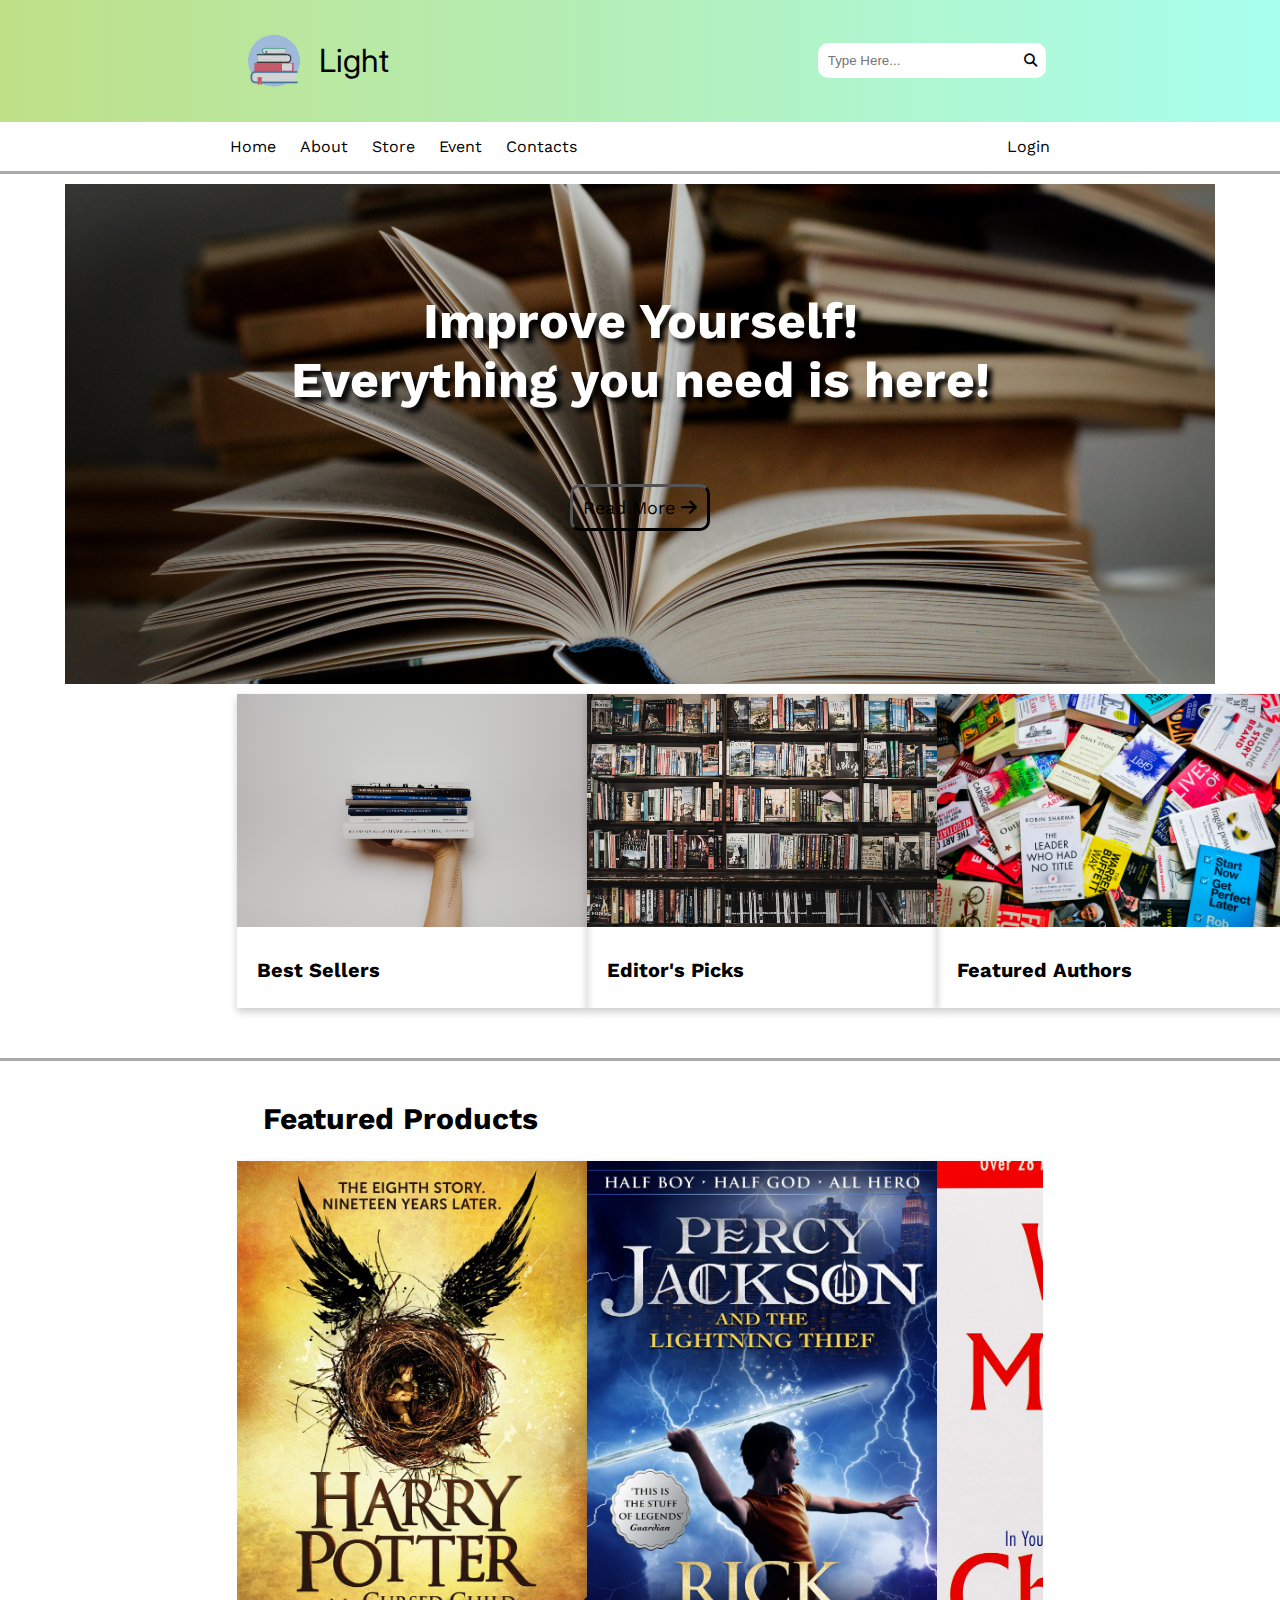
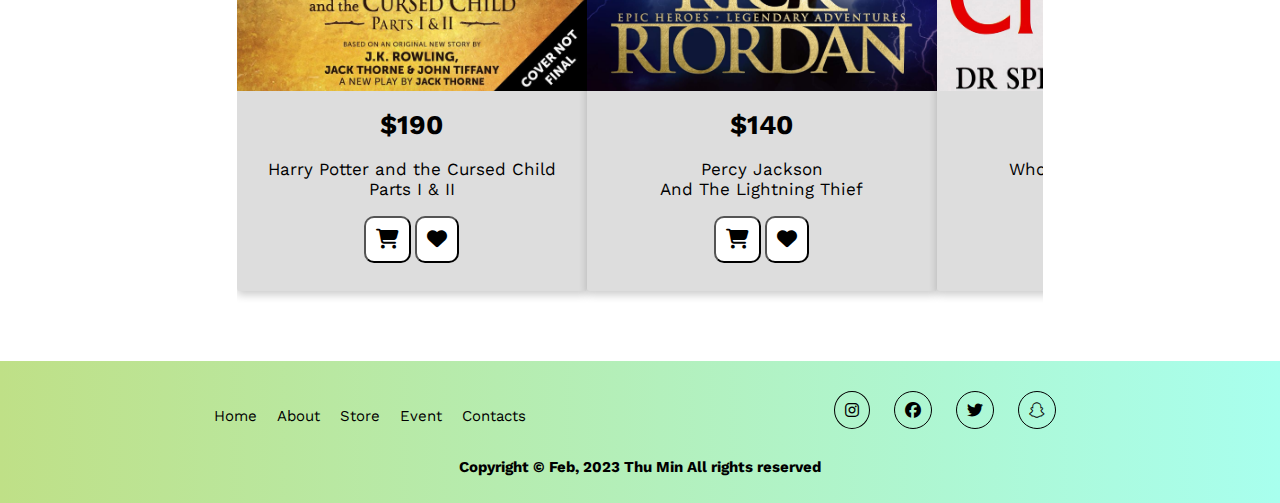
<file: index.html>
<!DOCTYPE html>
<html>
<head>
	<meta charset="utf-8">
	<meta name="viewport" content="width=device-width, initial-scale=1">
	<title>Light</title>
	<link rel="icon" href="img/logo.png" type="image/png">
	<link rel="stylesheet" type="text/css" href="style.css">
	<link rel="stylesheet" href="https://cdnjs.cloudflare.com/ajax/libs/font-awesome/6.3.0/css/all.min.css">
</head>

<body>
  	<!-- Header -->
	<div class="header">
		<div id="logo">
			<img src="img/logo.png" class="logoImg" alt="">
			<h1 class="brandName">Light</h1>
		</div>

		<div class="searchBar">
			<input type="text" name="" placeholder="Type Here...">
			<button>
				<i class="fa-solid fa-search"></i>
			</button>
		</div>
	</div>
  	<!-- Header -->

  	<!-- Navbar -->
	<div class="navbar">
		<nav>
			<div class="firstPart">
				<a href="index.html">Home</a>
				<a href="aboutUsPage.html">About</a>
				<a href="storePage.html">Store</a>
				<a href="eventPage.html">Event</a>
				<a href="contactPage.html">Contacts</a>
			</div>
			<div class="secondPart">
				<a href="loginPage.html">
					Login
				</a>
			</div>
		</nav>
	</div>
  	<!-- Navbar -->

	<!-- Home Page -->
	<div class="home">
		<img src="img/img1.jpg" alt="" class="homeImg1">
		<img src="img/img2.jpg" alt="" class="homeImg2">

		<h2 class="text1">
			Improve Yourself! 
		<br> 
			Everything you need is here!
		</h2>

		<a href="aboutUsPage.html">
			<button>Read More <i class="fa-solid fa-arrow-right"></i></button>
		</a>
	</div>

	<div class="homeRow">
		<div class="col">
			<img src="img/img6.jpg">
			<div>
				<h4>Best Sellers</h4>
			</div>
		</div>
		<div class="col">
			<img src="img/img7.jpg">
			<h4>Editor's Picks</h4>
		</div>
		<div class="col">
			<img src="img/img8.jpg">
			<h4>Featured Authors</h4>
		</div>
	</div>
	<!-- Home Page -->

  	<div class="line"></div>

	<!-- Featured Books -->
	<div class="feature">
		<h4>Featured Products</h4>
		<div class="featureCard">
			<div class="card">
				<div class="tools">
					<img src="img/img9.jpeg">
				</div>
				<div class="cardContent">
					<h1>$190</h1>
					<p>
						Harry Potter and the Cursed Child <br>
						Parts I & II
					</p>
					<button>
						<i class="fa-solid fa-cart-shopping"></i>
					</button>
					<button>
						<i class="fa-solid fa-heart"></i>
					</button>
				</div>
			</div>
			<div class="card">
				<div class="tools">
					<img src="img/img10.jpg">
				</div>
				<div class="cardContent">
					<h1>$140</h1>
					<p>
						Percy Jackson  <br>
						And The Lightning Thief
					</p>
					<button>
						<i class="fa-solid fa-cart-shopping"></i>
					</button>
					<button>
						<i class="fa-solid fa-heart"></i>
					</button>
				</div>
				</div>
				<div class="card">
				<div class="tools">
					<img src="img/img11.jpg">
				</div>
				<div class="cardContent">
					<h1>$200</h1>
					<p>
						Who Moved My Cheese?
						<br>
						<br>
					</p>
					<button>
						<i class="fa-solid fa-cart-shopping"></i>
					</button>
					<button>
						<i class="fa-solid fa-heart"></i>
					</button>
				</div>
				</div>
		</div>
	</div>
	<!-- Featured Books -->

	<!-- Footer -->
	<div class="footer">
		<div class="topTwo">
			<div class="footerNav">
				<ul>
					<li>
						<a href="index.html">Home</a>
					</li>
					<li>
						<a href="aboutUsPage.html">About</a>
					</li>
					<li>
						<a href="storePage.html">Store</a>
					</li>
					<li>
						<a href="eventPage.html">Event</a>
					</li>
					<li>
						<a href="contactPage.html">Contacts</a>
					</li>
				</ul>
			</div>
			<div class="socialMedia">
				<div class="circleIcon">
					<i class="fa-brands fa-instagram"></i>
					<i class="fa-brands fa-facebook"></i>
					<i class="fa-brands fa-twitter"></i>
					<i class="fa-brands fa-snapchat"></i>
				</div>
			</div>
		</div>
		
		<div class="copyRight">
			<h4>Copyright &copy; Feb, 2023 Thu Min All rights reserved</h4>
		</div>
	</div>
  <!-- Footer -->
  <script src="https://cdn.pulse.is/livechat/loader.js" data-live-chat-id="651e48bd6b8c2011bb008260" async></script>
</body>

</html>
</file>
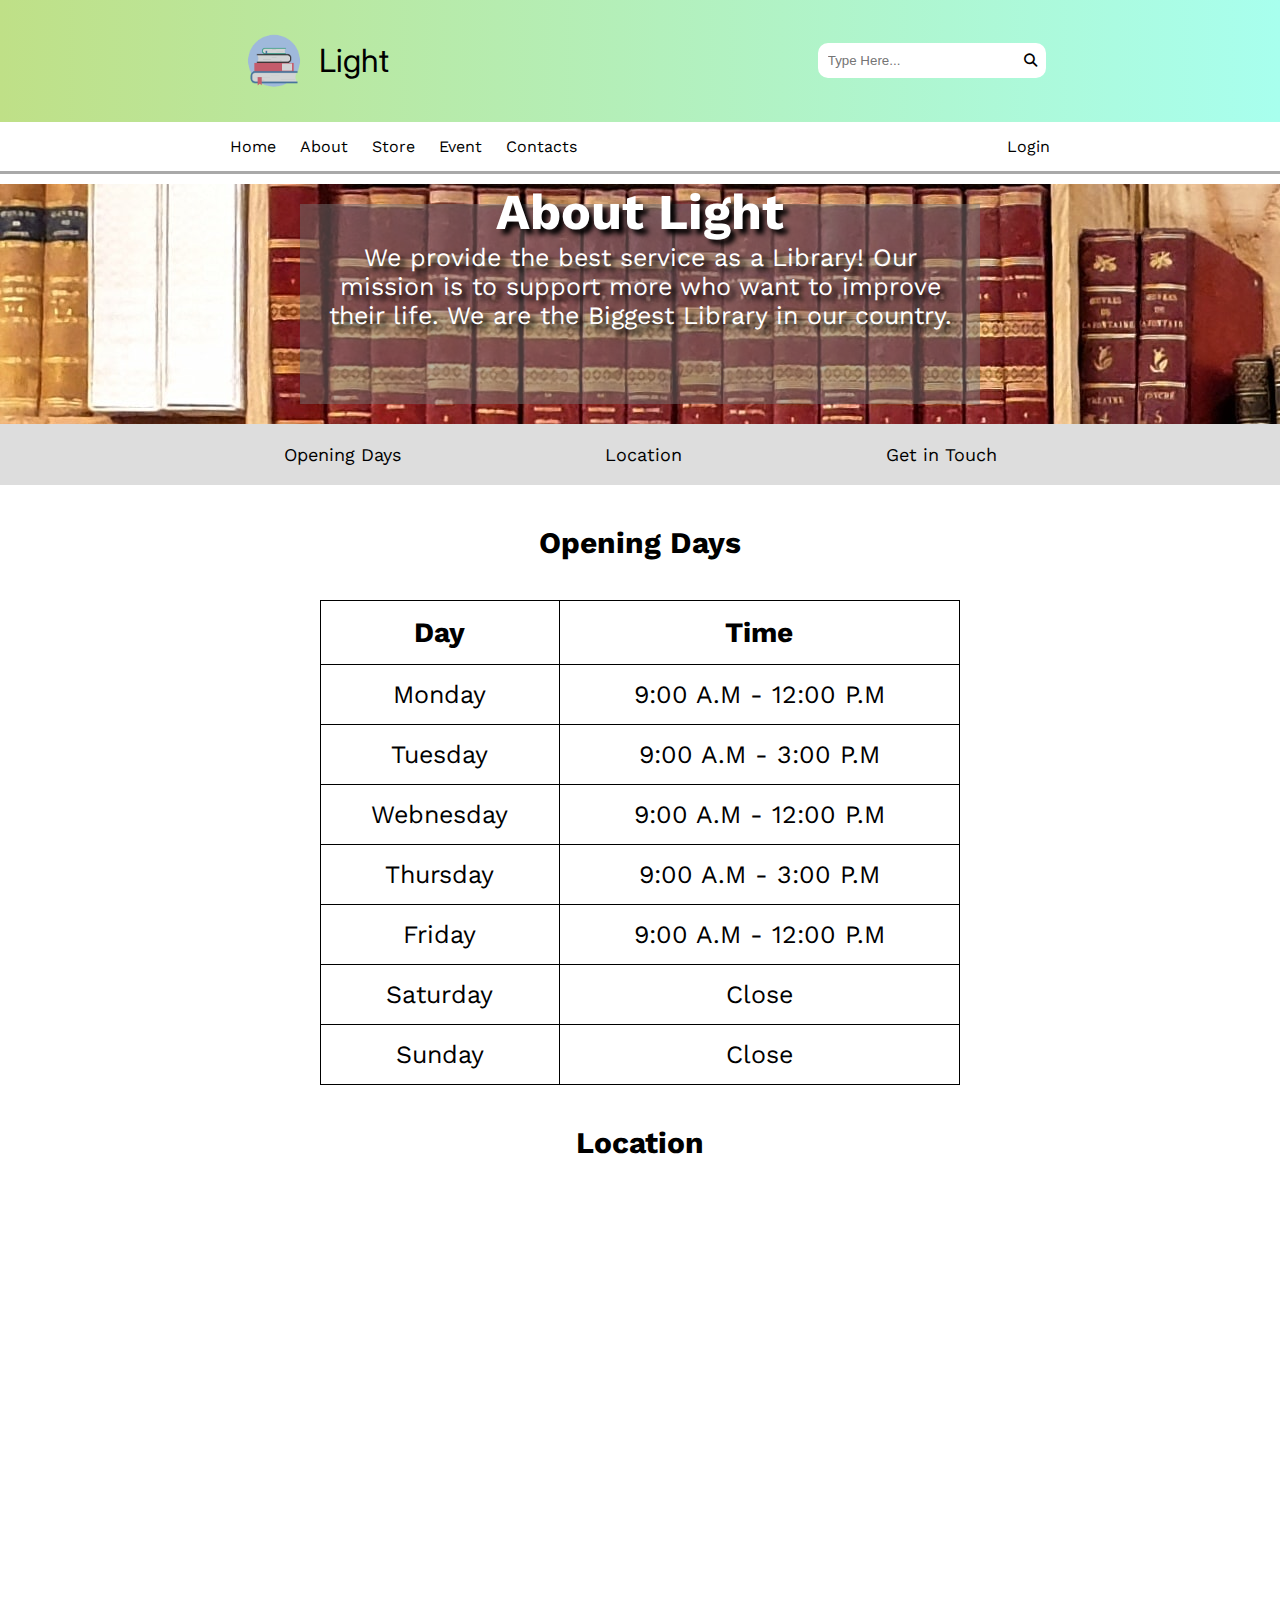
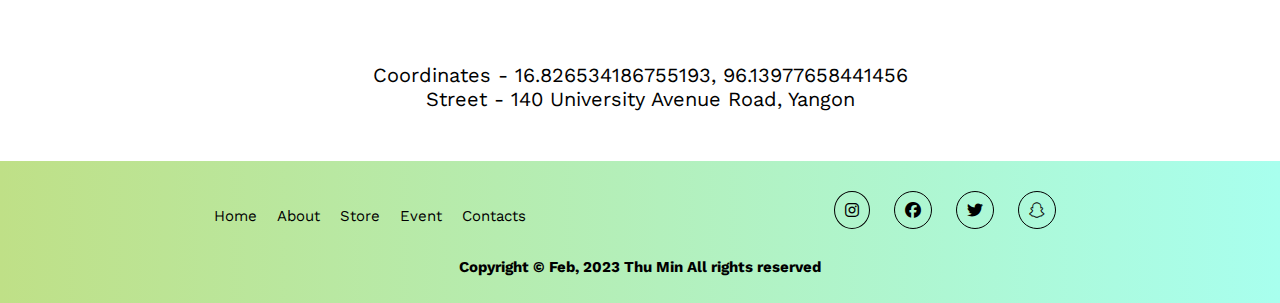
<file: aboutUsPage.html>
<!DOCTYPE html>
<html lang="en">
<head>
    <meta charset="UTF-8">
    <meta http-equiv="X-UA-Compatible" content="IE=edge">
    <meta name="viewport" content="width=device-width, initial-scale=1.0">
    <title>Light</title>
	<link rel="icon" href="img/logo.png" type="image/png">
    <link rel="stylesheet" type="text/css" href="style.css">
	<link rel="stylesheet" href="https://cdnjs.cloudflare.com/ajax/libs/font-awesome/6.3.0/css/all.min.css">
</head>
<body>
    <!-- Header -->
	<div class="header">
		<div id="logo">
			<img src="img/logo.png" class="logoImg" alt="">
			<h1 class="brandName">Light</h1>
		</div>

		<div class="searchBar">
			<input type="text" name="" placeholder="Type Here...">
			<button>
				<i class="fa-solid fa-search"></i>
			</button>
		</div>
	</div>
  	<!-- Header -->

  	<!-- Navbar -->
	<div class="navbar">
		<nav>
			<div class="firstPart">
				<a href="index.html">Home</a>
				<a href="aboutUsPage.html">About</a>
				<a href="storePage.html">Store</a>
				<a href="eventPage.html">Event</a>
				<a href="contactPage.html">Contacts</a>
			</div>
			<div class="secondPart">
				<a href="loginPage.html">
					Login
				</a>
			</div>
		</nav>
	</div>
  	<!-- Navbar -->

	<!-- About Us Header -->
    <div class="aboutUs">
        <div class="bg">
            <div class="color"></div>
            <h4>About Light</h4>
            <p>
                We provide the best service as a Library! Our mission is to support more who want to improve their life. We are the Biggest Library in our country.
            </p>
        </div>
    </div>
	<!-- About Us Header -->

	<!-- About Us Navbar -->
    <div class="information">
        <a href="#openDays">Opening Days</a>
        <a href="#location">Location</a>
        <a href="contactPage.html">Get in Touch</a>
    </div>
	<!-- About Us Navbar -->

	<!-- Opening Days -->
    <div class="openDays" id="openDays">
        <h4>Opening Days</h4>
		<table>
			<thead>
				<tr>
					<th>Day</th>
					<th>Time</th>
				</tr>
			</thead>
			<tbody>
				<tr>
					<td>Monday</td>
					<td>9:00 A.M - 12:00 P.M</td>
				</tr>
				<tr>
					<td>Tuesday</td>
					<td>9:00 A.M - 3:00 P.M</td>
				</tr>
				<tr>
					<td>Webnesday</td>
					<td>9:00 A.M - 12:00 P.M</td>
				</tr>
				<tr>
					<td>Thursday</td>
					<td>9:00 A.M - 3:00 P.M</td>
				</tr>
				<tr>
					<td>Friday</td>
					<td>9:00 A.M - 12:00 P.M</td>
				</tr>
				<tr>
					<td>Saturday</td>
					<td>Close</td>
				</tr>
				<tr>
					<td>Sunday</td>
					<td>Close</td>
				</tr>
			</tbody>
		</table>
    </div>
	<!-- Opening Days -->

	<!-- Location -->
    <div class="location" id="location">
        <h4>Location</h4>
        <iframe src="https://www.google.com/maps/embed?pb=!1m18!1m12!1m3!1d3819.0011713313593!2d96.13755571537897!3d16.826297988417185!2m3!1f0!2f0!3f0!3m2!1i1024!2i768!4f13.1!3m3!1m2!1s0x30c194b22e87ed41%3A0x655da66eea7968b9!2zQW1lcmljYW4gQ2VudGVyIFlhbmdvbiDhgKHhgJnhgLHhgJvhgK3hgIDhgJThgLrhgIXhgIThgLrhgJDhgKwo4YCb4YCU4YC64YCA4YCv4YCU4YC6KQ!5e0!3m2!1sen!2smm!4v1676828414385!5m2!1sen!2smm" width="600" height="450" style="border:0;" allowfullscreen="" loading="lazy" referrerpolicy="no-referrer-when-downgrade"></iframe>
		<p>Coordinates - 16.826534186755193, 96.13977658441456</p>
		<p>Street - 140 University Avenue Road, Yangon</p>
    </div>
	<!-- Location -->

    <!-- Footer -->
	<div class="footer">
		<div class="topTwo">
			<div class="footerNav">
				<ul>
					<li>
						<a href="index.html">Home</a>
					</li>
					<li>
						<a href="aboutUsPage.html">About</a>
					</li>
					<li>
						<a href="storePage.html">Store</a>
					</li>
					<li>
						<a href="eventPage.html">Event</a>
					</li>
					<li>
						<a href="contactPage.html">Contacts</a>
					</li>
				</ul>
			</div>
			<div class="socialMedia">
				<div class="circleIcon">
					<i class="fa-brands fa-instagram"></i>
					<i class="fa-brands fa-facebook"></i>
					<i class="fa-brands fa-twitter"></i>
					<i class="fa-brands fa-snapchat"></i>
				</div>
			</div>
		</div>
		
		<div class="copyRight">
			<h4>Copyright &copy; Feb, 2023 Thu Min All rights reserved</h4>
		</div>
	</div>
  <!-- Footer -->
</body>
</html>
</file>
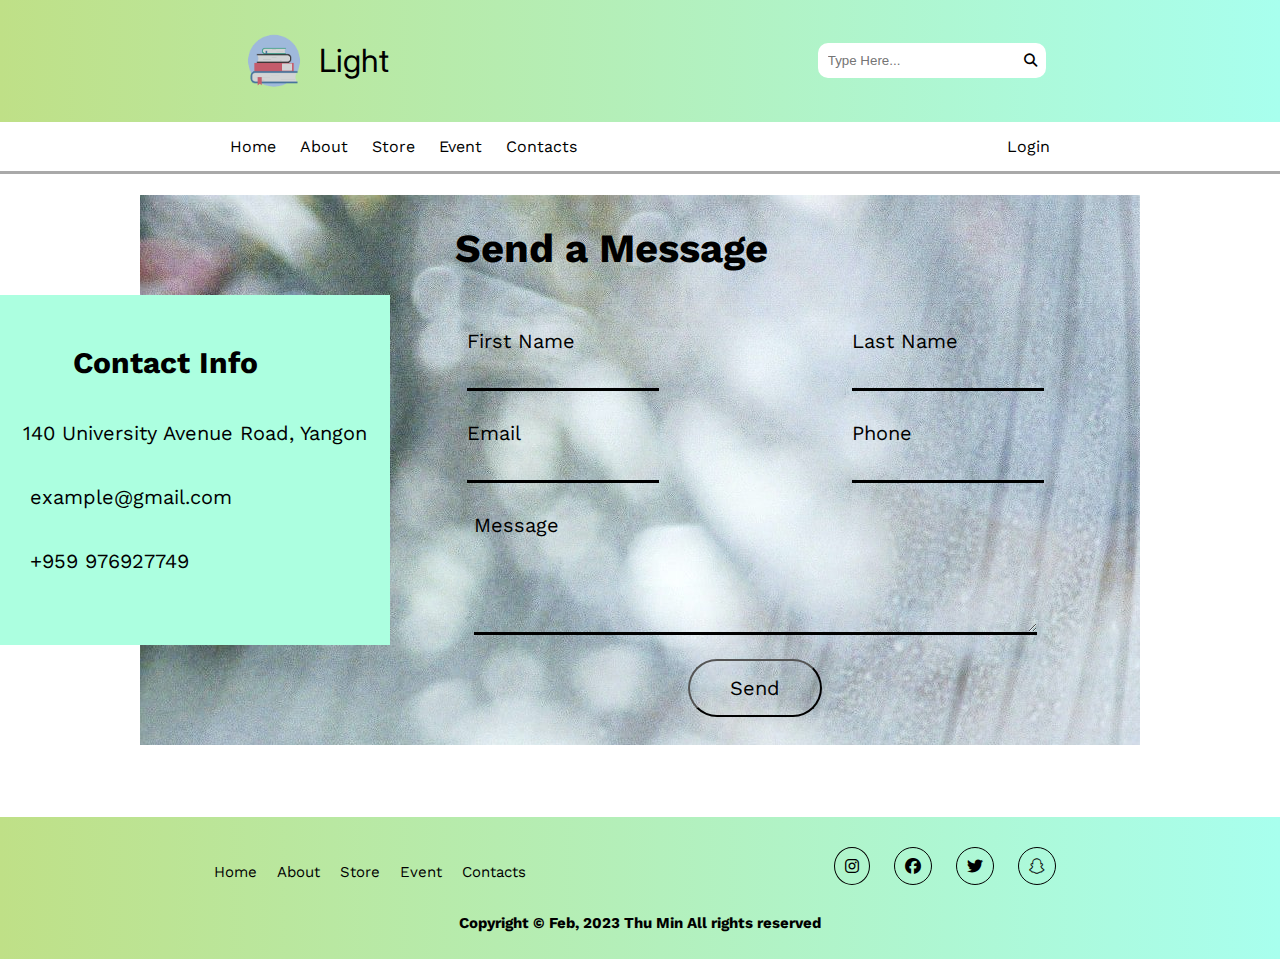
<file: contactPage.html>
<!DOCTYPE html>
<html lang="en">
<head>
    <meta charset="UTF-8">
    <meta http-equiv="X-UA-Compatible" content="IE=edge">
    <meta name="viewport" content="width=device-width, initial-scale=1.0">
    <title>Light</title>
	<link rel="icon" href="img/logo.png" type="image/png">
    <link rel="stylesheet" type="text/css" href="style.css">
	<link rel="stylesheet" href="https://cdnjs.cloudflare.com/ajax/libs/font-awesome/6.3.0/css/all.min.css">
</head>
<body>
    <!-- Header -->
	<div class="header">
		<div id="logo">
			<img src="img/logo.png" class="logoImg" alt="">
			<h1 class="brandName">Light</h1>
		</div>

		<div class="searchBar">
			<input type="text" name="" placeholder="Type Here...">
			<button>
				<i class="fa-solid fa-search"></i>
			</button>
		</div>
	</div>
  	<!-- Header -->

  	<!-- Navbar -->
	<div class="navbar">
		<nav>
			<div class="firstPart">
				<a href="index.html">Home</a>
				<a href="aboutUsPage.html">About</a>
				<a href="storePage.html">Store</a>
				<a href="eventPage.html">Event</a>
				<a href="contactPage.html">Contacts</a>
			</div>
			<div class="secondPart">
				<a href="loginPage.html">
					Login
				</a>
			</div>
		</nav>
	</div>
  	<!-- Navbar -->

	<!-- Contact -->
    <div class="contact">
        <div class="firstContact">
            <div class="form">
                <h1>Send a Message</h1>
                <div >
                    <div class="formList">
						<div >
							<label for="">First Name</label>
							<input type="text">
						</div>
						<div>
							<label for="">Last Name</label>
							<input type="text">
						</div>
					</div>
                    <div class="formList">
                        <div>
                            <label for="">Email</label>
                            <input type="text">
                        </div>
                        <div>
                            <label for="">Phone</label>
                            <input type="text">
                        </div>
                    </div>
                    <div class="formListLast">
                        <div>
							<label for="">Message</label>
							<textarea name="" id="" cols="66.8" rows="5"></textarea>
						</div>
					</div>
					<div class="btn">
						<button>Send</button>
					</div>
                </div>
            </div>
        </div>

        <div class="secondContact">
            <h1>Contact Info</h1>
            <div class="contactInfo">
                <i class="fa-solid fa-location-dot"></i>
                <p>140 University Avenue Road, Yangon</p>
            </div>
            <div class="contactInfo">
                <i class="fa-solid fa-envelope-open-text"></i>
                <p>example@gmail.com</p>
            </div>
            <div class="contactInfo">
                <i class="fa-solid fa-phone"></i>
                <p>+959 976927749</p>
            </div>
        </div>
    </div>
	<!-- Contact -->   

    <!-- Footer -->
	<div class="footer">
		<div class="topTwo">
			<div class="footerNav">
				<ul>
					<li>
						<a href="index.html">Home</a>
					</li>
					<li>
						<a href="aboutUsPage.html">About</a>
					</li>
					<li>
						<a href="storePage.html">Store</a>
					</li>
					<li>
						<a href="eventPage.html">Event</a>
					</li>
					<li>
						<a href="contactPage.html">Contacts</a>
					</li>
				</ul>
			</div>
			<div class="socialMedia">
				<div class="circleIcon">
					<i class="fa-brands fa-instagram"></i>
					<i class="fa-brands fa-facebook"></i>
					<i class="fa-brands fa-twitter"></i>
					<i class="fa-brands fa-snapchat"></i>
				</div>
			</div>
		</div>
		
		<div class="copyRight">
			<h4>Copyright &copy; Feb, 2023 Thu Min All rights reserved</h4>
		</div>
	</div>
  <!-- Footer -->
</body>
</html>
</file>
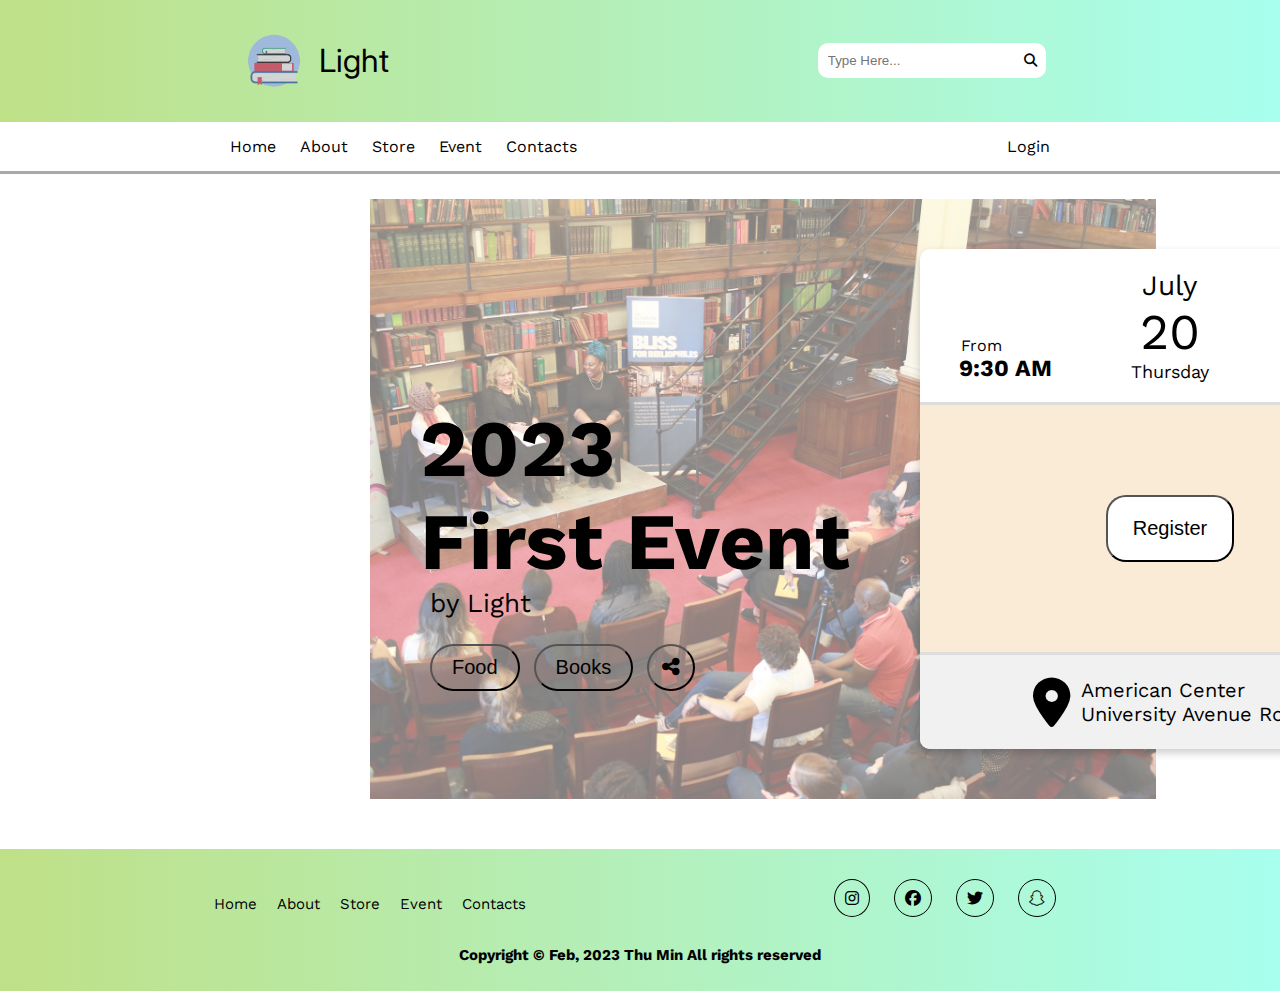
<file: eventPage.html>
<!DOCTYPE html>
<html lang="en">
<head>
    <meta charset="UTF-8">
    <meta http-equiv="X-UA-Compatible" content="IE=edge">
    <meta name="viewport" content="width=device-width, initial-scale=1.0">
    <title>Light</title>
	<link rel="icon" href="img/logo.png" type="image/png">
    <link rel="stylesheet" type="text/css" href="style.css">
	<link rel="stylesheet" href="https://cdnjs.cloudflare.com/ajax/libs/font-awesome/6.3.0/css/all.min.css">
</head>
<body>
    <!-- Header -->
	<div class="header">
		<div id="logo">
			<img src="img/logo.png" class="logoImg" alt="">
			<h1 class="brandName">Light</h1>
		</div>

		<div class="searchBar">
			<input type="text" name="" placeholder="Type Here...">
			<button>
				<i class="fa-solid fa-search"></i>
			</button>
		</div>
	</div>
  	<!-- Header -->

  	<!-- Navbar -->
	<div class="navbar">
		<nav>
			<div class="firstPart">
				<a href="index.html">Home</a>
				<a href="aboutUsPage.html">About</a>
				<a href="storePage.html">Store</a>
				<a href="eventPage.html">Event</a>
				<a href="contactPage.html">Contacts</a>
			</div>
			<div class="secondPart">
				<a href="loginPage.html">
					Login
				</a>
			</div>
		</nav>
	</div>
  	<!-- Navbar -->

	<!-- Event -->
    <div class="event"> 
        <img src="img/img25.jpg" alt="">

        <div class="eventText">
            <h1>2023 <br> First Event</h1>
            <p>by Light</p>

			<button class="food">
				Food
			</button>

			<button class="book">
				Books
			</button>

            <button class="share">
                <i class="fa-solid fa-share-nodes"></i>
			</button>
        </div>

		<div class="eventCard">
			<div class="topPart">
				<div class="from">
					<p>From</p>
					<h1>9:30 AM</h1>
				</div>
				<div class="date">
					<p class="p1">July</p>
					<p class="p2">20</p>
					<p class="p3">Thursday</p>
				</div>
				<div class="to">
					<p>To</p>
					<h1>6:30 PM</h1>
				</div>
			</div>
			<div class="middlePart">
				<button>Register</button>
			</div>
			<div class="bottomPart">
				<div class="location">
					<i class="fa-solid fa-location-dot"></i>
					<p>American Center <br> University Avenue Road </p>
				</div>
			</div>
		</div>
    </div>
	<!-- Event -->

    <!-- Footer -->
	<div class="footer">
		<div class="topTwo">
			<div class="footerNav">
				<ul>
					<li>
						<a href="index.html">Home</a>
					</li>
					<li>
						<a href="aboutUsPage.html">About</a>
					</li>
					<li>
						<a href="storePage.html">Store</a>
					</li>
					<li>
						<a href="eventPage.html">Event</a>
					</li>
					<li>
						<a href="contactPage.html">Contacts</a>
					</li>
				</ul>
			</div>
			<div class="socialMedia">
				<div class="circleIcon">
					<i class="fa-brands fa-instagram"></i>
					<i class="fa-brands fa-facebook"></i>
					<i class="fa-brands fa-twitter"></i>
					<i class="fa-brands fa-snapchat"></i>
				</div>
			</div>
		</div>
		
		<div class="copyRight">
			<h4>Copyright &copy; Feb, 2023 Thu Min All rights reserved</h4>
		</div>
	</div>
  <!-- Footer -->
</body>
</html>
</file>
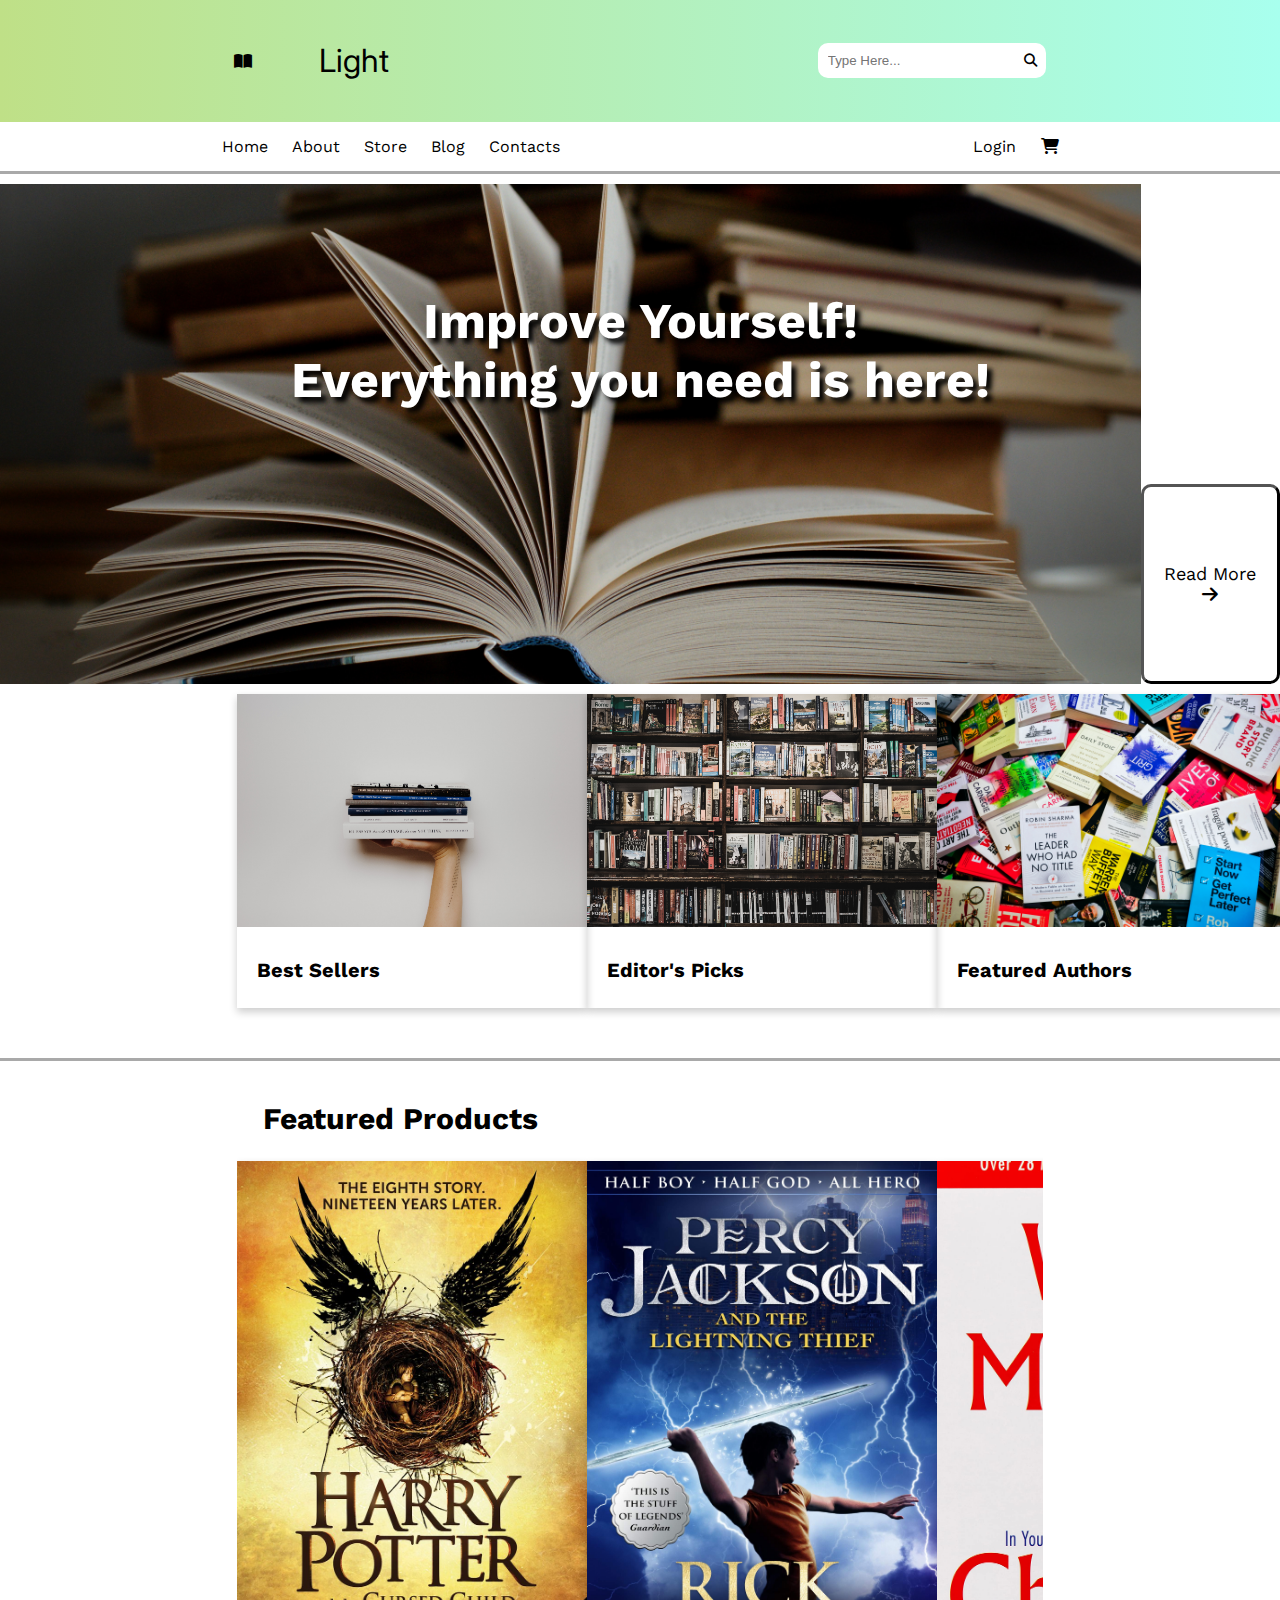
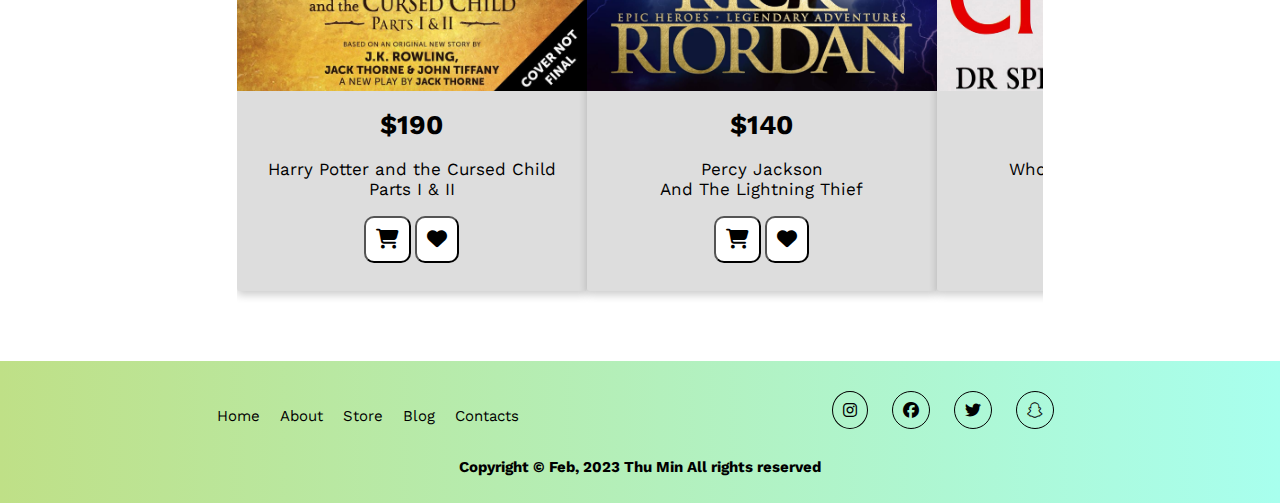
<file: homePage.html>
<!DOCTYPE html>
<html>
<head>
	<meta charset="utf-8">
	<meta name="viewport" content="width=device-width, initial-scale=1">
	<title>Light</title>
	<link rel="stylesheet" type="text/css" href="style.css">
	<link rel="stylesheet" href="https://cdnjs.cloudflare.com/ajax/libs/font-awesome/6.3.0/css/all.min.css">
</head>

<body>
  	<!-- Header -->
	<div class="header">
		<div id="logo">
			<i class="fa-solid fa-book-open logoImg"></i>
			<h1 class="brandName">Light</h1>
		</div>

		<div class="searchBar">
			<input type="text" name="" placeholder="Type Here...">
			<button>
				<i class="fa-solid fa-search"></i>
			</button>
		</div>
	</div>
  	<!-- Header -->

  	<!-- Navbar -->
	<div class="navbar">
		<nav>
			<div class="firstPart">
				<a href="homePage.html">Home</a>
				<a href="aboutUsPage.html">About</a>
				<a href="">Store</a>
				<a href="">Blog</a>
				<a href="contactPage.html">Contacts</a>
			</div>
			<div class="secondPart">
				<a href="loginPage.html">
					Login
				</a>
				<a href="">
					<i class="fa-solid fa-cart-shopping"></i>
				</a>
			</div>
		</nav>
	</div>
  	<!-- Navbar -->

	<!-- Home Page -->
	<div class="home">
		<img src="img/img1.jpg" alt="" class="homeImg1">
		<img src="img/img2.jpg" alt="" class="homeImg2">

		<h2 class="text1">
		Improve Yourself! 
		<br> 
		Everything you need is here!
		</h2>

		<button>Read More <i class="fa-solid fa-arrow-right"></i></button>
	</div>

	<div class="homeRow">
		<div class="col">
			<img src="img/img6.jpg">
			<div>
				<h4>Best Sellers</h4>
			</div>
		</div>
		<div class="col">
			<img src="img/img7.jpg">
			<h4>Editor's Picks</h4>
		</div>
		<div class="col">
			<img src="img/img8.jpg">
			<h4>Featured Authors</h4>
		</div>
	</div>
	<!-- Home Page -->

  	<div class="line"></div>

	<!-- Featured Books -->
	<div class="feature">
		<h4>Featured Products</h4>
		<div class="featureCard">
			<div class="card">
				<div class="tools">
					<img src="img/img9.jpeg">
				</div>
				<div class="cardContent">
					<h1>$190</h1>
					<p>
						Harry Potter and the Cursed Child <br>
						Parts I & II
					</p>
					<button>
						<i class="fa-solid fa-cart-shopping"></i>
					</button>
					<button>
						<i class="fa-solid fa-heart"></i>
					</button>
				</div>
			</div>
			<div class="card">
				<div class="tools">
					<img src="img/img10.jpg">
				</div>
				<div class="cardContent">
					<h1>$140</h1>
					<p>
						Percy Jackson  <br>
						And The Lightning Thief
					</p>
					<button>
						<i class="fa-solid fa-cart-shopping"></i>
					</button>
					<button>
						<i class="fa-solid fa-heart"></i>
					</button>
				</div>
				</div>
				<div class="card">
				<div class="tools">
					<img src="img/img11.jpg">
				</div>
				<div class="cardContent">
					<h1>$200</h1>
					<p>
						Who Moved My Cheese?
						<br>
						<br>
					</p>
					<button>
						<i class="fa-solid fa-cart-shopping"></i>
					</button>
					<button>
						<i class="fa-solid fa-heart"></i>
					</button>
				</div>
				</div>
		</div>
	</div>
	<!-- Featured Books -->

	<!-- Footer -->
	<div class="footer">
		<div class="topTwo">
			<div class="footerNav">
				<ul>
					<li>
						<a href="homePage.html">Home</a>
					</li>
					<li>
						<a href="aboutUsPage.html">About</a>
					</li>
					<li>
						<a href="homePage.html">Store</a>
					</li>
					<li>
						<a href="homePage.html">Blog</a>
					</li>
					<li>
						<a href="contactPage.html">Contacts</a>
					</li>
				</ul>
			</div>
			<div class="socialMedia">
				<div class="circleIcon">
					<i class="fa-brands fa-instagram"></i>
					<i class="fa-brands fa-facebook"></i>
					<i class="fa-brands fa-twitter"></i>
					<i class="fa-brands fa-snapchat"></i>
				</div>
			</div>
		</div>
		
		<div class="copyRight">
			<h4>Copyright &copy; Feb, 2023 Thu Min All rights reserved</h4>
		</div>
	</div>
  <!-- Footer -->

</body>

</html>
</file>
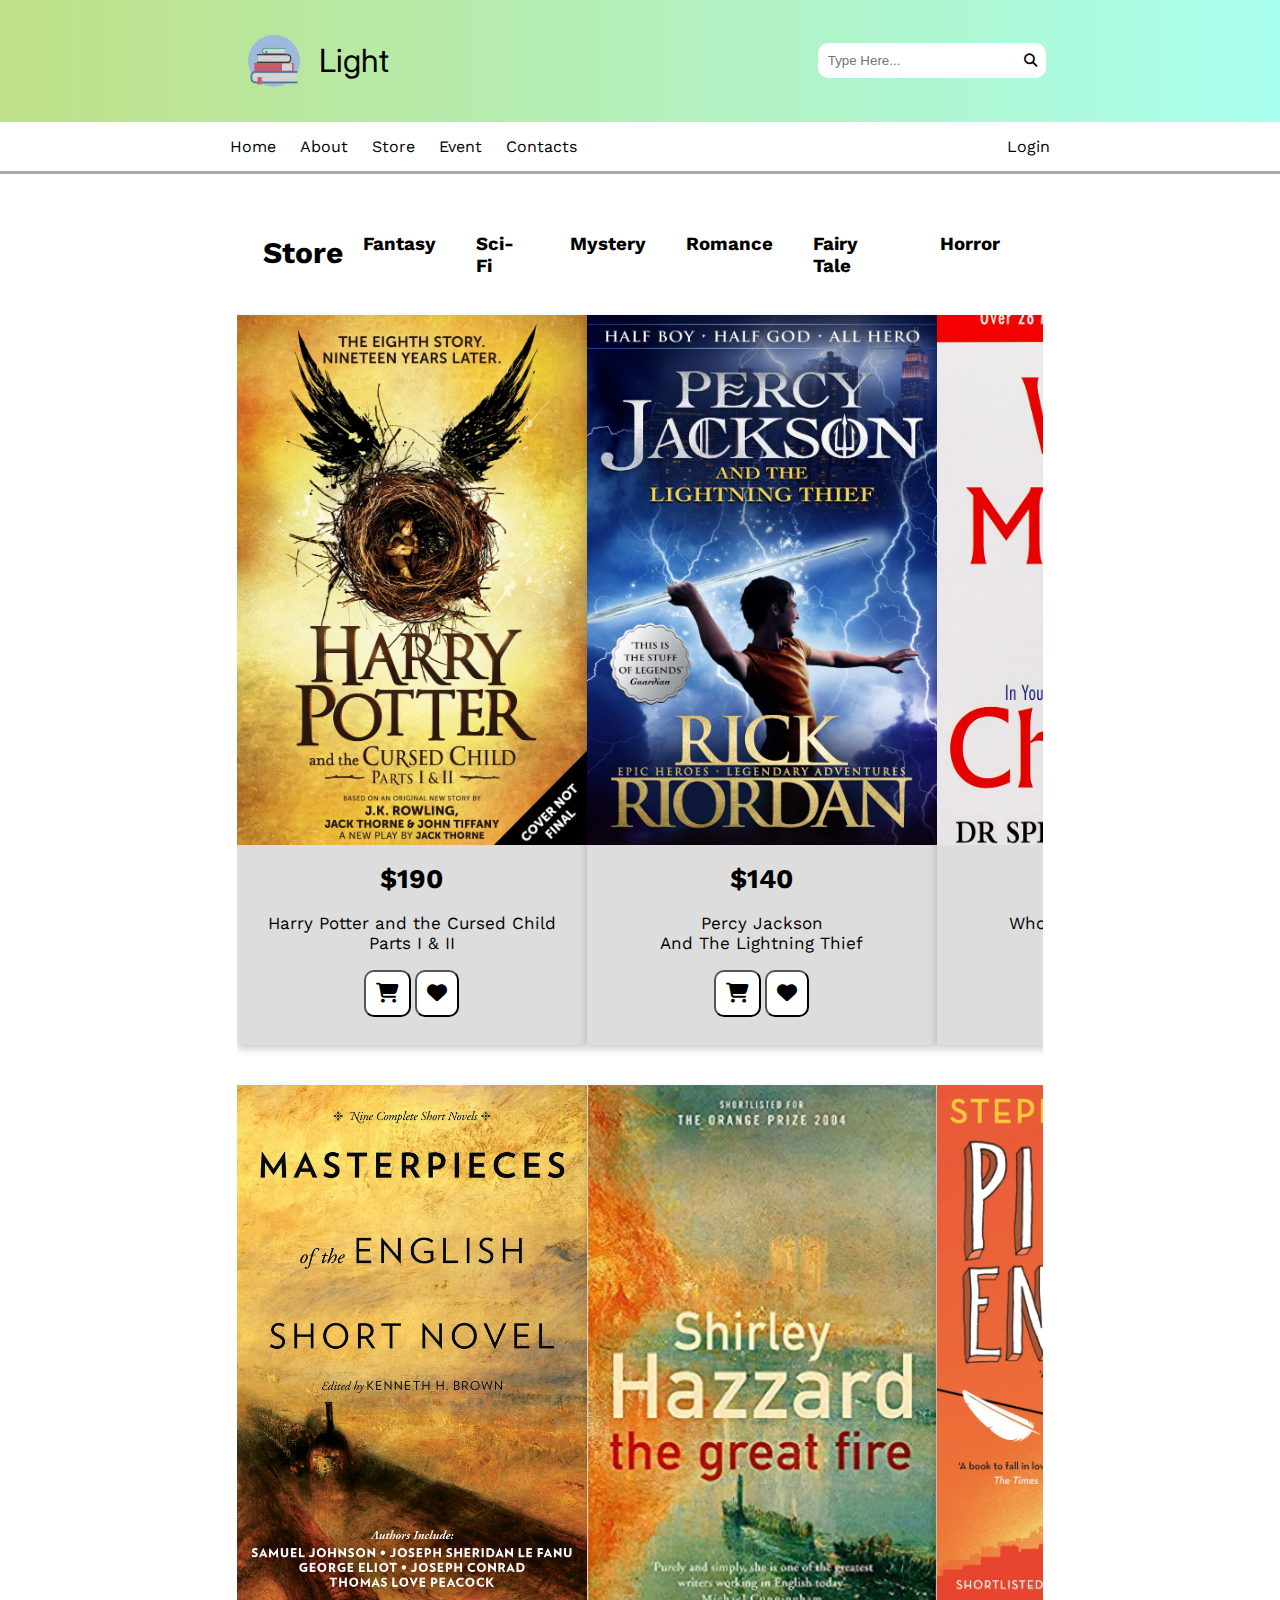
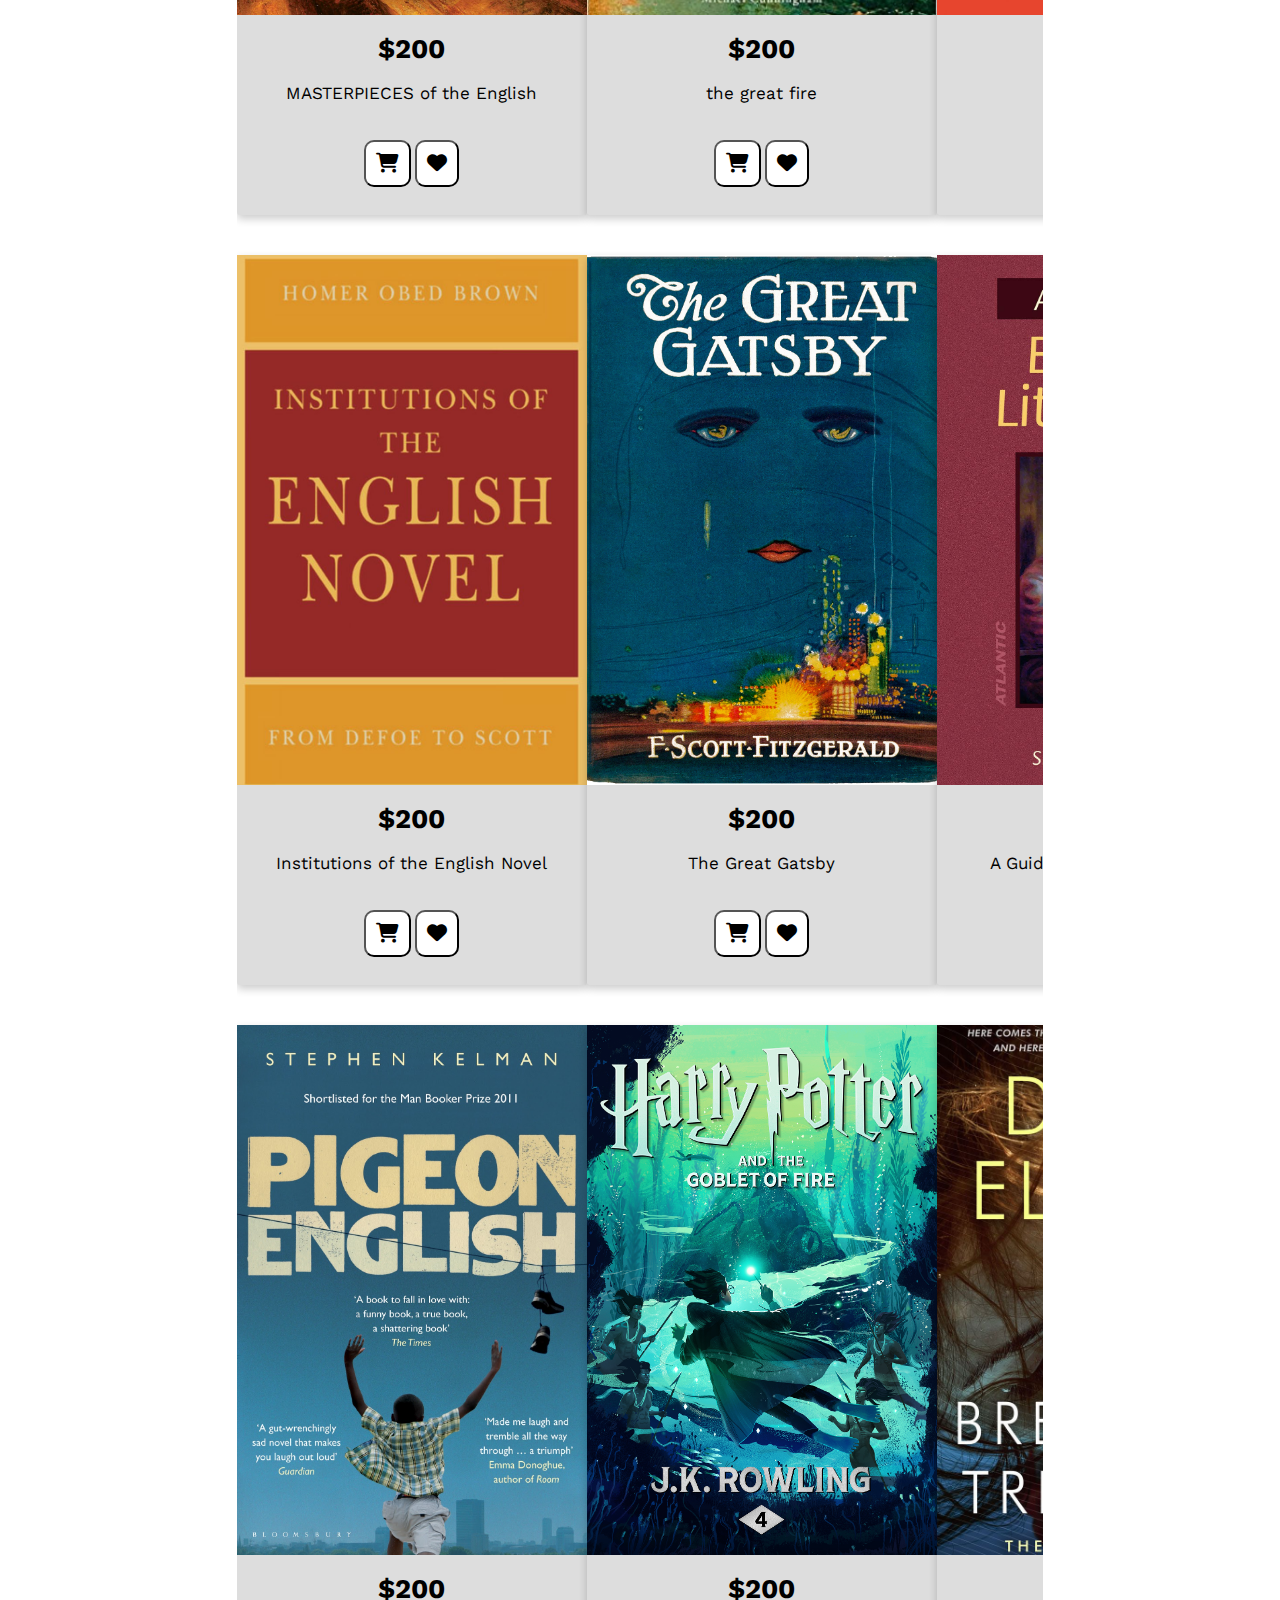
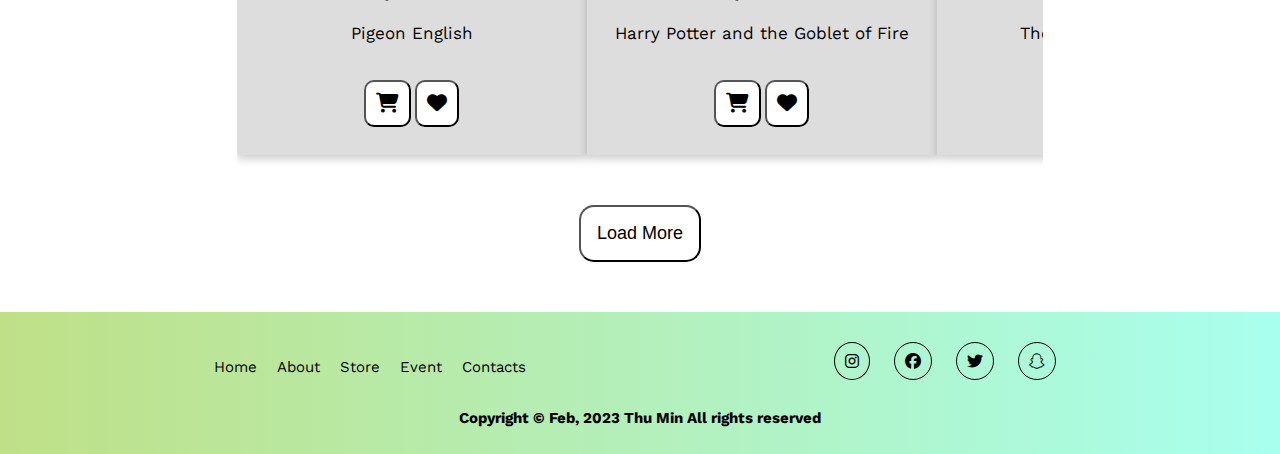
<file: storePage.html>
<!DOCTYPE html>
<html>
<head>
	<meta charset="utf-8">
	<meta name="viewport" content="width=device-width, initial-scale=1">
	<title>Light</title>
	<link rel="icon" href="img/logo.png" type="image/png">
	<link rel="stylesheet" type="text/css" href="style.css">
	<link rel="stylesheet" href="https://cdnjs.cloudflare.com/ajax/libs/font-awesome/6.3.0/css/all.min.css">
</head>

<body>
  	<!-- Header -->
	<div class="header">
		<div id="logo">
			<img src="img/logo.png" class="logoImg" alt="">
			<h1 class="brandName">Light</h1>
		</div>

		<div class="searchBar">
			<input type="text" name="" placeholder="Type Here...">
			<button>
				<i class="fa-solid fa-search"></i>
			</button>
		</div>
	</div>
  	<!-- Header -->

  	<!-- Navbar -->
	<div class="navbar">
		<nav>
			<div class="firstPart">
				<a href="index.html">Home</a>
				<a href="aboutUsPage.html">About</a>
				<a href="storePage.html">Store</a>
				<a href="eventPage.html">Event</a>
				<a href="contactPage.html">Contacts</a>
			</div>
			<div class="secondPart">
				<a href="loginPage.html">
					Login
				</a>
			</div>
		</nav>
	</div>
  	<!-- Navbar -->

	<!-- Store -->
	<div class="feature">
		<!-- Store Navbar -->
		<div class="list">
			<h4>Store</h4>
			<div class="categoryList">
				<a href="">
					<h3>Fantasy</h3>
				</a>
				<a href="">
					<h3>Sci-Fi</h3>
				</a>
				<a href="">
					<h3>Mystery</h3>
				</a>
				<a href="">
					<h3>Romance</h3>
				</a>
				<a href="">
					<h3>Fairy Tale</h3>
				</a>
				<a href="">
					<h3>Horror</h3>
				</a>
			</div>
		</div>
		<!-- Store Navbar -->

		<!-- Books -->
		<div class="featureCard">
			<div class="card">
				<div class="tools">
					<img src="img/img9.jpeg">
				</div>
				<div class="cardContent">
					<h1>$190</h1>
					<p>
						Harry Potter and the Cursed Child <br>
						Parts I & II
					</p>
					<button>
						<i class="fa-solid fa-cart-shopping"></i>
					</button>
					<button>
						<i class="fa-solid fa-heart"></i>
					</button>
				</div>
			</div>
			<div class="card">
				<div class="tools">
					<img src="img/img10.jpg">
				</div>
				<div class="cardContent">
					<h1>$140</h1>
					<p>
						Percy Jackson  <br>
						And The Lightning Thief
					</p>
					<button>
						<i class="fa-solid fa-cart-shopping"></i>
					</button>
					<button>
						<i class="fa-solid fa-heart"></i>
					</button>
				</div>
			</div>
			<div class="card">
				<div class="tools">
					<img src="img/img11.jpg">
				</div>
				<div class="cardContent">
					<h1>$200</h1>
					<p>
						Who Moved My Cheese?
						<br>
						<br>
					</p>
					<button>
						<i class="fa-solid fa-cart-shopping"></i>
					</button>
					<button>
						<i class="fa-solid fa-heart"></i>
					</button>
				</div>
			</div>
		</div>
		<div class="featureCard">
			<div class="card">
				<div class="tools">
					<img src="img/img16.jpg">
				</div>
				<div class="cardContent">
					<h1>$200</h1>
					<p>
						MASTERPIECES of the English
						<br>
						<br>
					</p>
					<button>
						<i class="fa-solid fa-cart-shopping"></i>
					</button>
					<button>
						<i class="fa-solid fa-heart"></i>
					</button>
				</div>
			</div>
			<div class="card">
				<div class="tools">
					<img src="img/img17.jpeg">
				</div>
				<div class="cardContent">
					<h1>$200</h1>
					<p>
						the great fire
						<br>
						<br>
					</p>
					<button>
						<i class="fa-solid fa-cart-shopping"></i>
					</button>
					<button>
						<i class="fa-solid fa-heart"></i>
					</button>
				</div>
			</div>
			<div class="card">
				<div class="tools">
					<img src="img/img18.jpg">
				</div>
				<div class="cardContent">
					<h1>$200</h1>
					<p>
						Pigeon English
						<br>
						<br>
					</p>
					<button>
						<i class="fa-solid fa-cart-shopping"></i>
					</button>
					<button>
						<i class="fa-solid fa-heart"></i>
					</button>
				</div>
			</div>
		</div>
		<div class="featureCard">
			<div class="card">
				<div class="tools">
					<img src="img/img19.jpeg">
				</div>
				<div class="cardContent">
					<h1>$200</h1>
					<p>
						Institutions of the English Novel
						<br>
						<br>
					</p>
					<button>
						<i class="fa-solid fa-cart-shopping"></i>
					</button>
					<button>
						<i class="fa-solid fa-heart"></i>
					</button>
				</div>
			</div>
			<div class="card">
				<div class="tools">
					<img src="img/img20.jpg">
				</div>
				<div class="cardContent">
					<h1>$200</h1>
					<p>
						The Great Gatsby
						<br>
						<br>
					</p>
					<button>
						<i class="fa-solid fa-cart-shopping"></i>
					</button>
					<button>
						<i class="fa-solid fa-heart"></i>
					</button>
				</div>
			</div>
			<div class="card">
				<div class="tools">
					<img src="img/img21.jpg">
				</div>
				<div class="cardContent">
					<h1>$200</h1>
					<p>
						A Guide to English Literature
						<br>
						<br>
					</p>
					<button>
						<i class="fa-solid fa-cart-shopping"></i>
					</button>
					<button>
						<i class="fa-solid fa-heart"></i>
					</button>
				</div>
			</div>
		</div>
		<div class="featureCard">
			<div class="card">
				<div class="tools">
					<img src="img/img22.jpg">
				</div>
				<div class="cardContent">
					<h1>$200</h1>
					<p>
						Pigeon English
						<br>
						<br>
					</p>
					<button>
						<i class="fa-solid fa-cart-shopping"></i>
					</button>
					<button>
						<i class="fa-solid fa-heart"></i>
					</button>
				</div>
			</div>
			<div class="card">
				<div class="tools">
					<img src="img/img23.jpg">
				</div>
				<div class="cardContent">
					<h1>$200</h1>
					<p>
						Harry Potter and the Goblet of Fire
						<br>
						<br>
					</p>
					<button>
						<i class="fa-solid fa-cart-shopping"></i>
					</button>
					<button>
						<i class="fa-solid fa-heart"></i>
					</button>
				</div>
			</div>
			<div class="card">
				<div class="tools">
					<img src="img/img24.jpg">
				</div>
				<div class="cardContent">
					<h1>$200</h1>
					<p>
						The Breaking Tribunal
						<br>
						<br>
					</p>
					<button>
						<i class="fa-solid fa-cart-shopping"></i>
					</button>
					<button>
						<i class="fa-solid fa-heart"></i>
					</button>
				</div>
			</div>
		</div>
		<!-- Books -->
	</div>
	<div class="loadMore">
		<button>
			Load More
		</button>
	</div>
	<!-- Store -->
	
	<!-- Footer -->
	<div class="footer">
		<div class="topTwo">
			<div class="footerNav">
				<ul>
					<li>
						<a href="index.html">Home</a>
					</li>
					<li>
						<a href="aboutUsPage.html">About</a>
					</li>
					<li>
						<a href="storePage.html">Store</a>
					</li>
					<li>
						<a href="eventPage.html">Event</a>
					</li>
					<li>
						<a href="contactPage.html">Contacts</a>
					</li>
				</ul>
			</div>
			<div class="socialMedia">
				<div class="circleIcon">
					<i class="fa-brands fa-instagram"></i>
					<i class="fa-brands fa-facebook"></i>
					<i class="fa-brands fa-twitter"></i>
					<i class="fa-brands fa-snapchat"></i>
				</div>
			</div>
		</div>
		
		<div class="copyRight">
			<h4>Copyright &copy; Feb, 2023 Thu Min All rights reserved</h4>
		</div>
	</div>
  <!-- Footer -->

</body>

</html>
</file>
<file: style.css>
@import url('https://fonts.googleapis.com/css2?family=Inter:wght@200;400&display=swap');
@import url('https://fonts.googleapis.com/css2?family=Work+Sans&display=swap');

body{
	margin: 0;
	padding: 0;
}

.header{
	background: linear-gradient(90deg, rgba(232,255,199,1) 0%, rgba(191,224,135,1) 0%, rgba(168,255,238,1) 100%);
	padding: 20px;
	display: flex;
	justify-content: space-around;
	align-items: center;
}

.header #logo{
	display: flex;
	align-items: center;
	justify-content: center;
}

.header .logoImg{
	width: 80px;
	margin-right: 5px;
	margin-top: 0;
	margin-bottom: 0;
	padding: 0;
}

.header .brandName{
	font-family: 'Inter', sans-serif;
	font-weight: normal;
}

.header .searchBar{
	font-family: 'Work Sans', sans-serif;
	display: flex;
	align-items: center;
}

.header .searchBar input{
	border-radius: 10px 0 0 10px;
	border: none;
	padding: 10px;
}

.header .searchBar button{
	padding: 10px 9px;
	border-right: 2px;
	border-left: 2px;
	border-top: 2px;
	border-bottom: 2px;
	border-color: dimgray;
	border-radius: 0 10px 10px 0;
	background-color: white;
	cursor: pointer;
}

.header .searchBar button:hover{
	background-color: black;
	color: white;
}

.navbar nav{
	display: flex;
	justify-content: space-around;
	align-items: center;
	padding: 15px;
	border-bottom: solid;
	border-color: darkgrey;
}

.navbar .firstPart a, .navbar .secondPart a{
	text-decoration: none;
	color: black;
	padding: 15px 10px;
	font-size: 16px;
	font-family: 'Work Sans', sans-serif;
}

.navbar .firstPart a:hover, .navbar .secondPart a:hover{
	background-color: black;
	color: white;
}

.home{
  	display: flex;
  	justify-content: center;
  	margin-top: 10px;
  	position: relative;
}

.home .homeImg1{
  	opacity: 100%;
  	width: 1150px;
  	height: 500px;
  	object-fit: cover;
  	animation-name: firstImg;
  	animation-timing-function: ease-in-out;
  	animation-iteration-count: infinite;
  	animation-duration: 5s;
  	animation-direction: alternate;
  	position: relative;
}

.home .homeImg2{
  	opacity: 0;
  	width: 1150px;
  	height: 500px;
  	object-fit: cover;
  	animation-name: secondImg;
  	animation-timing-function: ease-in-out;
  	animation-iteration-count: infinite;
  	animation-duration: 5s;
  	animation-direction: alternate;
  	position: absolute;
}

@keyframes firstImg{
  0%{
    opacity: 100%;
  }
  100%{
    opacity: 0%;
  }
}

@keyframes secondImg{
  0%{
    opacity: 0%;
  }
  100%{
    opacity: 100%;
  }
}

.home .text1{
  	position: absolute;
  	display: flex;
  	align-items: center;
  	height: 50%;
  	text-align: center;
  	color: white;
  	font-family: 'Work Sans', sans-serif;
  	font-size: 50px;
  	text-shadow: 5px 5px 5px black;
}

.home a{
	position: absolute;
}

.home button{
  	font-family: 'Work Sans', sans-serif;
	margin-top: 300px;
  	background-color: transparent;
  	color: black;
  	padding: 10px;
  	font-size: 18px;
  	border-radius: 10px;
  	border-color: black;
  	border-width: 3px;
  	cursor: pointer;
}

.home button:hover{
  	background-color: black;
  	color: white;
}

.loginForm{
  	display: flex;
  	align-items: center;
  	justify-content: center;
  	margin: 0 auto;
  	height: 100vh;
}

.loginBorder{
  	border: 1px solid black;
  	border-radius: 50px;
  	background-color: whitesmoke;
  	display: flex;
  	justify-content: around;
  	height: 72vh;
}

.loginForm .loginBorder .first img{
	width: 500px;
	height: 72vh;
	object-fit: cover;
	border-radius: 50px 0 0 50px;
}

.loginForm .loginBorder .second{
	padding: 100px;
}

.loginForm .avatar{
	text-align: center;
}

.loginForm .avatar img{
	width: 100px;
}

.loginForm h1{
  	font-family: 'Work Sans', sans-serif;
  	font-size: 40px;
  	text-align: center;
}

.loginForm .username label{
  	font-family: 'Work Sans', sans-serif;
  	font-size: 20px;
}

.loginForm .username input{
	background-color: transparent;
	border-color: black;
	padding: 10px;
	width: 220px;
	border-radius: 10px;
	margin-top: 5px;
}

.loginForm .password{
	margin-top: 10px;
}

.loginForm .password label{
  	font-family: 'Work Sans', sans-serif;
  	font-size: 20px;
}

.loginForm .password input{
	background-color: transparent;
	border-color: black;
	padding: 10px;
	width: 220px;
	border-radius: 10px;
	margin-top: 5px;
}

.loginForm .btn{
	text-align: center;
	margin-top: 15px;
}

.loginForm .btn button{
	font-family: 'Work Sans', sans-serif;
	font-size: 15px;
	padding: 10px 98px;
	border-radius: 10px;
	border-color: black;
	background-color: transparent;
	margin-top: 5px;
	cursor: pointer;
	text-align: center;
}

.loginForm .btn button:hover{
	background-color: black;
	color: white;
}

.loginForm .signUpPage{
	text-align: center;
	margin-top: 15px;
	font-family: 'Work Sans', sans-serif;
	font-size: 15px;
}

.signupForm{
  	display: flex;
  	align-items: center;
  	justify-content: center;
  	margin: 0 auto;
  	height: 100vh;
}

.singupBorder{
  	border: 1px solid black;
  	border-radius: 50px;
  	background-color: whitesmoke;
  	display: flex;
  	justify-content: around;
  	height: 72vh;
}

.signupForm .singupBorder .first img{
	width: 500px;
	height: 72vh;
	object-fit: cover;
	border-radius: 50px 0 0 50px;
}

.signupForm .singupBorder .second{
	padding: 50px 100px;
}

.signupForm .avatar{
	text-align: center;
}

.signupForm .avatar img{
	width: 100px;
}

.signupForm h1{
  	font-family: 'Work Sans', sans-serif;
  	font-size: 40px;
  	text-align: center;
}

.signupForm .username label{
  	font-family: 'Work Sans', sans-serif;
  	font-size: 20px;
}

.signupForm .username input{
	background-color: transparent;
	border-color: black;
	padding: 10px;
	width: 220px;
	border-radius: 10px;
	margin-top: 5px;
	margin-bottom: 10px;
}

.signupForm .email label{
  	font-family: 'Work Sans', sans-serif;
  	font-size: 20px;
}

.signupForm .email input{
	background-color: transparent;
	border-color: black;
	padding: 10px;
	width: 220px;
	border-radius: 10px;
	margin-top: 5px;
}

.signupForm .password{
	margin-top: 10px;
}

.signupForm .password label{
  	font-family: 'Work Sans', sans-serif;
  	font-size: 20px;
}

.signupForm .password input{
	background-color: transparent;
	border-color: black;
	padding: 10px;
	width: 220px;
	border-radius: 10px;
	margin-top: 5px;
}

.signupForm .btn{
	text-align: center;
	margin-top: 15px;
}

.signupForm .btn button{
	font-family: 'Work Sans', sans-serif;
	font-size: 15px;
	padding: 10px 92px;
	border-radius: 10px;
	border-color: black;
	background-color: transparent;
	margin-top: 5px;
	cursor: pointer;
	text-align: center;
}

.signupForm .btn button:hover{
	background-color: black;
	color: white;
}

.signupForm .signUpPage{
	text-align: center;
	margin-top: 15px;
	font-family: 'Work Sans', sans-serif;
	font-size: 15px;
}

.homeRow{
	display: flex;
	justify-content: space-around;
	width: 63%;
	margin: 10px auto;
}

.homeRow .col{
	box-shadow: 0 4px 8px rgba(0, 0, 0, 0.2);
}

.homeRow .col img{
	width: 350px;
	object-fit: cover;
	margin: 0;
}

.homeRow .col h4{
	padding: 0 0 0 20px;
	font-family: 'Work Sans', sans-serif;
	font-size: 20px;
}

.line{
	border-bottom: solid;
	border-color: darkgrey;
	margin-top: 50px;
	margin-bottom: 0;
}

.feature{
	width: 63%;
	margin: 0 auto;
}

.feature h4{
	font-family: 'Work Sans', sans-serif;
	font-size: 30px;
	margin-left: 26px;
	margin-bottom: 5px;
}

.featureCard{
	display: flex;
	justify-content: space-between;
	overflow: hidden;
}

.card {
 	width: 350px;
 	height: 730px;
 	margin: 20px auto;
 	background-color: #ddd;
 	border-radius: 3px;
 	z-index: 1;
	box-shadow: 0 4px 8px rgba(0, 0, 0, 0.2);
}

.tools {
 	display: flex;
 	align-items: center;
 	justify-content: center;
}

.tools img{
	width: 350px;
	height: 530px;
	object-fit: cover;
}

.tools img:hover{
	width: 370px;
	height: 550px;
}

.card .cardContent{
	text-align: center;
}

.card .cardContent h1{
	font-family: 'Work Sans', sans-serif;
	font-size: 27px;
}

.card .cardContent p{
	font-family: 'Work Sans', sans-serif;
	font-size: 17px;
}

.card .cardContent button{
	padding: 10px;
	background-color: white;
	border-radius: 10px;
	border-color: black;
	cursor: pointer;
	font-size: 20px;
}

.card .cardContent button:hover{
	background-color: black;
	color: white;
}

.footer{
	margin-top: 50px;
	padding: 20px;
	background: linear-gradient(90deg, rgba(232,255,199,1) 0%, rgba(191,224,135,1) 0%, rgba(168,255,238,1) 100%);
	text-align: center;
}

.footer .topTwo{
	display: flex;
	justify-content: space-around;
}

.footer .footerNav ul{
	display: flex;
}

.footer .footerNav ul li{
	padding: 10px;
	list-style-type: none;
}

.footer .footerNav ul li a{
	font-family: 'Work Sans', sans-serif;
	font-size: 15px;
	text-decoration: none;
	color: black;
}

.footer .footerNav ul li a:hover{
	background-color: black;
	color: white;
	padding: 8px;
	border-radius: 30px;
}

.footer .socialMedia{
	margin-right: 50px;
}

.footer .socialMedia .circleIcon i{
	padding: 10px;
	margin: 10px;
	font-size: 16px;
	border: 1px solid black;
	border-radius: 50%;
	cursor: pointer;
}

.footer .socialMedia .circleIcon i:hover{
	background-color: black;
	color: white;
}

.footer .copyRight h4{
	margin: 7px 0;
	font-family: 'Work Sans', sans-serif;
	font-size: 15px;
}

.aboutUs{
	margin-top: 10px;
	padding: 20px 0;
	background-color: rgb(255, 152, 152);
	background-image: url('img/img12.jpg');
}

.aboutUs .bg .color{
	background-color: #727272;
	opacity: 50%;
	padding: 100px;
	margin: 0px 300px;
	position: relative;
}

.aboutUs .bg h4{
	position: absolute;
	top: 16%;
	left: 50%;
	transform: translate(-50%, -50%);
	font-size: 50px;
	font-family: 'Work Sans', sans-serif;
	font-weight: bold;
	color: white;
	text-shadow: 5px 5px 5px black;
}

.aboutUs .bg p{
	position: absolute;
	text-align: center;
	top: 29%;
	left: 50%;
	transform: translate(-50%, -50%);
	font-size: 25px;
	font-family: 'Work Sans', sans-serif;
	color: white;
	text-shadow: 5px 5px 5px black;
}

.information{
	text-align: center;
	padding: 20px;
	background-color: #ddd;
}

.information a{
	text-decoration: none;
	color: black;
	text-decoration: none;
	color: black;
	padding: 15px 100px;
	font-size: 18px;
	font-family: 'Work Sans', sans-serif;
}

.openDays h4{
	text-align: center;
	font-family: 'Work Sans', sans-serif;
	font-size: 30px;
}

.openDays table{
	border-collapse: collapse;
	width: 50%;
	margin: 0 auto;
	font-family: 'Work Sans', sans-serif;
}

.openDays table, .openDays td, .openDays th{
	border: 1px solid black;
}

.openDays table th{
	padding: 15px;
	font-size: 28px;
	font-weight: bold;
}

.openDays table td{
	text-align: center;
	padding: 15px;
	font-size: 25px;
}

.openDays table tr:hover{
	background-color: rgb(223, 223, 223);
}

.location h4{
	text-align: center;
	font-family: 'Work Sans', sans-serif;
	font-size: 30px;
}

.location iframe{
	width: 50%;
	margin: 0 0 10px 470px;
}

.location p{
	text-align: center;
	font-family: 'Work Sans', sans-serif;
	font-size: 20px;
	padding: 0;
	margin: 0;
}

.contact{
	display: flex;
	justify-content: center;
	align-items: center;
	height: 65.9vh;
}

.contact .firstContact{
	background-image: url('img/img15.jpg');
	object-fit: cover;
	width: 1000px;
	height: 550px;
	position: relative;
}

.contact .firstContact h1{
	margin-left: 85px;
	font-family: 'Work Sans', sans-serif;
	font-size: 40px;
}

.contact .firstContact .form{
	margin-left: 230px;
	margin-top: 30px;
}

.contact .firstContact .btn{
	text-align: center;
	margin-top: 20px;
}

.contact .firstContact .btn button{
	font-family: 'Work Sans', sans-serif;
	font-size: 20px;
	padding: 15px 40px;
	background-color: transparent;
	border-color: black;
	border-radius: 50px;
	cursor: pointer;
}

.contact .firstContact .btn button:hover{
	color: white;
	background-color: black;
}

.contact .firstContact .form .formList, .contact .firstContact .form .formListLast{
	display: flex;
	justify-content: space-around;
}

.contact .firstContact .form .formList input{
	padding: 10px;
	background-color: transparent;
	border-top: none;
	border-left: none;
	border-right: none;
	border-bottom: solid;
	font-family: 'Work Sans', sans-serif;
}

.contact .firstContact .form .formListLast textarea{
	padding: 10px;
	background-color: transparent;
	border-top: none;
	border-left: none;
	border-right: none;
	border-bottom: solid;
}

.contact .firstContact .form .formList label, .contact .firstContact .form .formListLast label{
	display: flex;
	margin-top: 30px;
	font-family: 'Work Sans', sans-serif;
	font-size: 20px;
}

.contact .secondContact{
	background-color: rgb(172, 255, 224);
	width: 450px;
	height: 350px;
	margin-right: 950px;
	position: absolute;
	text-align: center;
}

.contact .secondContact h1{
	font-family: 'Work Sans', sans-serif;
	font-size: 30px;
	margin-top: 50px;
}

.contact .secondContact .contactInfo{
	display: flex;
	align-items: center;
	font-family: 'Work Sans', sans-serif;
}

.contact .secondContact .contactInfo i{
	margin: 0 20px 0 20px;
	font-size: 30px;
}

.contact .secondContact .contactInfo p{
	margin-left: 20px;
	font-size: 20px;
}

.feature .list{
	display: flex;
	align-items: center;
	justify-content: space-between;
}

.feature .list .categoryList{
	display: flex;
	margin-right: 23px;
	margin-top: 40px;
}

.feature .list .categoryList a{
	padding: 0 20px;
	font-family: 'Work Sans', sans-serif;
	text-decoration: none;
	color: black;
}

.feature .list .categoryList a:hover{
	background-color: black;
	color: white;
}

.loadMore{
	text-align: center;
	margin-top: 30px;
}

.loadMore button{
	padding: 16px;
	background-color: transparent;
	border-radius: 15px;
	border-color: black;
	font-size: 18px;
	cursor: pointer;
}

.loadMore button:hover{
	background-color: black;
	color: white;
}

.event{
	height: 600px;
	margin-left: 370px;
	margin-top: 25px;
}

.event img{
	width: 61.4%;
	height: 600px;
	object-fit: cover;
	position: absolute;
	opacity: 50%;
}

.event .eventText{
	position: absolute;
	margin-left: 50px;
	margin-top: 150px;
}

.event .eventText h1{
	text-align: left;
	color: black;
	font-family: 'Work Sans', sans-serif;
	font-size: 80px;
	margin-bottom: 0;
}

.event .eventText p{
	font-family: 'Work Sans', sans-serif;
	font-size: 26px;
	margin-top: 0;
	margin-left: 10px;
}

.event .eventText .share{
	padding: 10px 13px;
	font-size: 20px;
	border-radius: 50px;
	border-color: black;
	background-color: transparent;
	margin-left: 10px;
	cursor: pointer;
}

.event .eventText .share:hover{
	background-color: black;
	color: white;
}

.event .eventText .book{
	padding: 10px 20px;
	font-size: 20px;
	border-radius: 40px;
	border-color: black;
	background-color: transparent;
	cursor: pointer;
}

.event .eventText .book:hover{
	background-color: black;
	color: white;
}

.event .eventText .food{
	margin-right: 10px;
	padding: 10px 20px;
	font-size: 20px;
	border-radius: 40px;
	border-color: black;
	background-color: transparent;
	cursor: pointer;
	margin-left: 10px;
}

.event .eventText .food:hover{
	background-color: black;
	color: white;
}

.eventCard{
	position: absolute;
	background-color: white;
	border-radius: 10px;
	width: 500px;
	height: 500px;
	margin: 50px 0 10px 550px;
	box-shadow: 0 4px 8px rgba(0, 0, 0, 0.2);
}

.eventCard .topPart{
	display: flex;
	justify-content: space-around;
	align-items: flex-end;
	margin-top: 20px;
	padding-bottom: 20px;
	border-bottom: solid;
	border-color: #ddd;
}

.eventCard .topPart .from p{
	font-family: 'Work Sans', sans-serif;
	padding-left: 2px;
	margin: 0;
}

.eventCard .topPart .from h1{
	padding: 0;
	margin: 0;
	font-family: 'Work Sans', sans-serif;
	font-size: 23px;
}

.eventCard .topPart .to p{
	font-family: 'Work Sans', sans-serif;
	padding-left: 2px;
	margin: 0;
}

.eventCard .topPart .to h1{
	padding: 0;
	margin: 0;
	font-family: 'Work Sans', sans-serif;
	font-size: 23px;
}

.eventCard .topPart .date p{
	font-family: 'Work Sans', sans-serif;
	padding: 0;
	margin: 0;
	text-align: center;
}

.eventCard .topPart .date .p1{
	font-size: 28px;
	margin: 0;
	padding: 0;
}

.eventCard .topPart .date .p2{
	font-size: 50px;
	margin: 0;
	padding: 0;
}

.eventCard .topPart .date .p3{
	font-size: 18px;
	margin: 0;
	padding: 0;
}

.eventCard .middlePart{
	display: flex;
	justify-content: center;
	background-color: antiquewhite;
	padding: 90px;
}

.eventCard .middlePart button{
	padding: 20px 25px;
	background-color: white;
	border-color: black;
	border-radius: 20px;
	font-size: 20px;
	cursor: pointer;
}

.eventCard .middlePart button:hover{
	background-color: black;
	color: white;
}

.eventCard .bottomPart{
	border-top: solid;
	border-color: #ddd;
	padding: 22px 0;	
	background-color: #f1f1f1;
	border-radius: 0 0 10px 10px;
}

.eventCard .bottomPart .location{
	display: flex;
	justify-content: center;
	align-items: center;
}

.eventCard .bottomPart .location i{
	font-size: 50px;
	margin-right: 10px;
}

.eventCard .bottomPart .location p{
	text-align: left;
}
</file>
